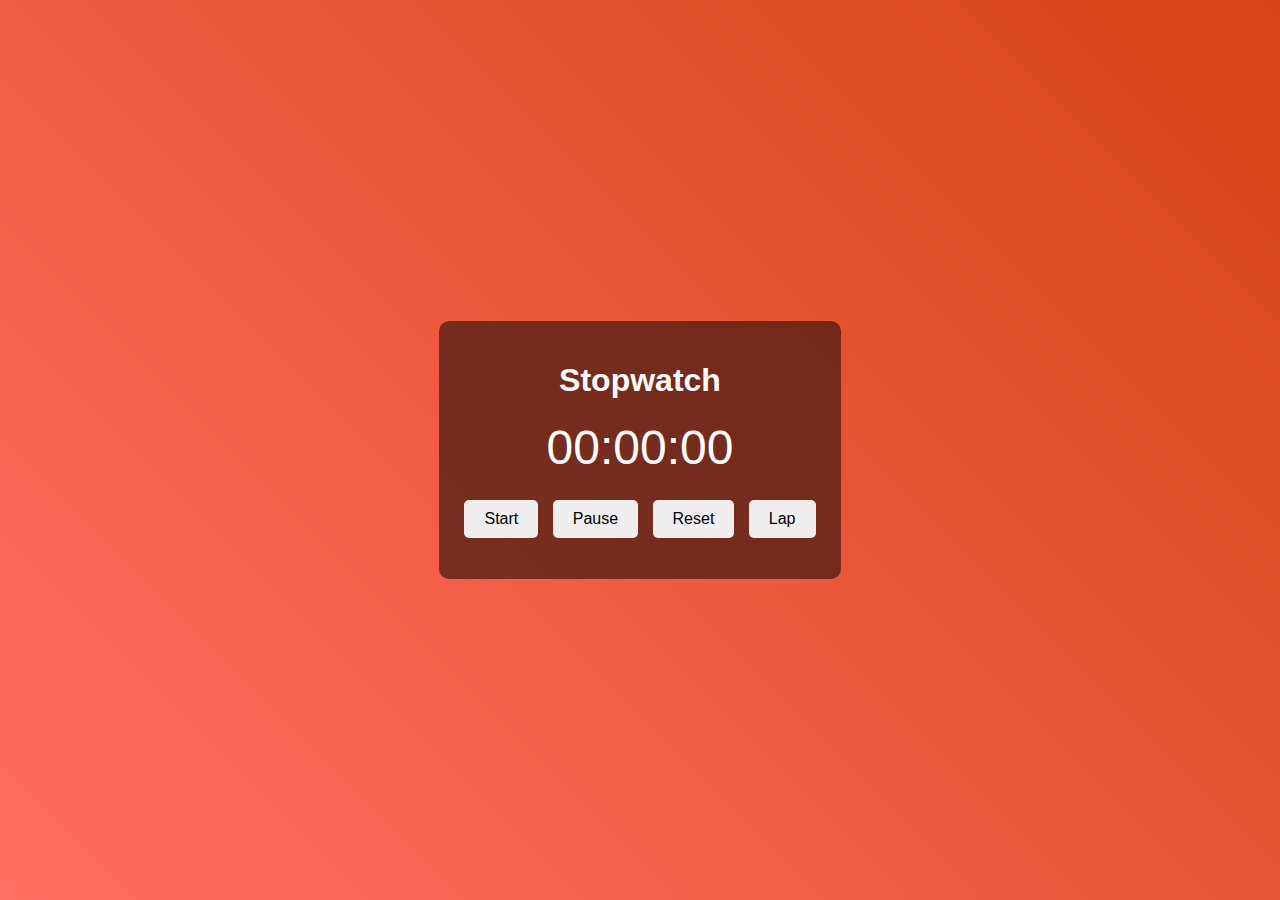
<file: index.html>
<!DOCTYPE html>
<html lang="en">

<head>
  <meta charset="UTF-8">
  <meta name="viewport" content="width=device-width, initial-scale=1.0">
  <title>Stopwatch</title>
  <link rel="stylesheet" href="Task 2.css">
</head>

<body>
  <div class="container">
    <h1>Stopwatch</h1>
    <div id="display">00:00:00</div>
    <div class="buttons">
      <button onclick="startStopwatch()">Start</button>
      <button onclick="pauseStopwatch()">Pause</button>
      <button onclick="resetStopwatch()">Reset</button>
      <button onclick="lapTime()">Lap</button>
    </div>
    <ul id="laps"></ul>
  </div>
  <script src="Task 2.js"></script>
</body>

</html>
</file>
<file: Task 2.css>
body {
  display: flex;
  justify-content: center;
  align-items: center;
  height: 100vh;
  margin: 0;
  font-family: Arial, sans-serif;
  background: linear-gradient(45deg, #ff6f61, #d84315);
  color: #fff;
}

.container {
  text-align: center;
  background: rgba(0, 0, 0, 0.5);
  padding: 20px;
  border-radius: 10px;
}

#display {
  font-size: 3em;
  margin: 20px 0;
}

.buttons button {
  margin: 5px;
  padding: 10px 20px;
  font-size: 1em;
  border: none;
  border-radius: 5px;
  cursor: pointer;
}

#laps {
  list-style: none;
  padding: 0;
}
</file>
